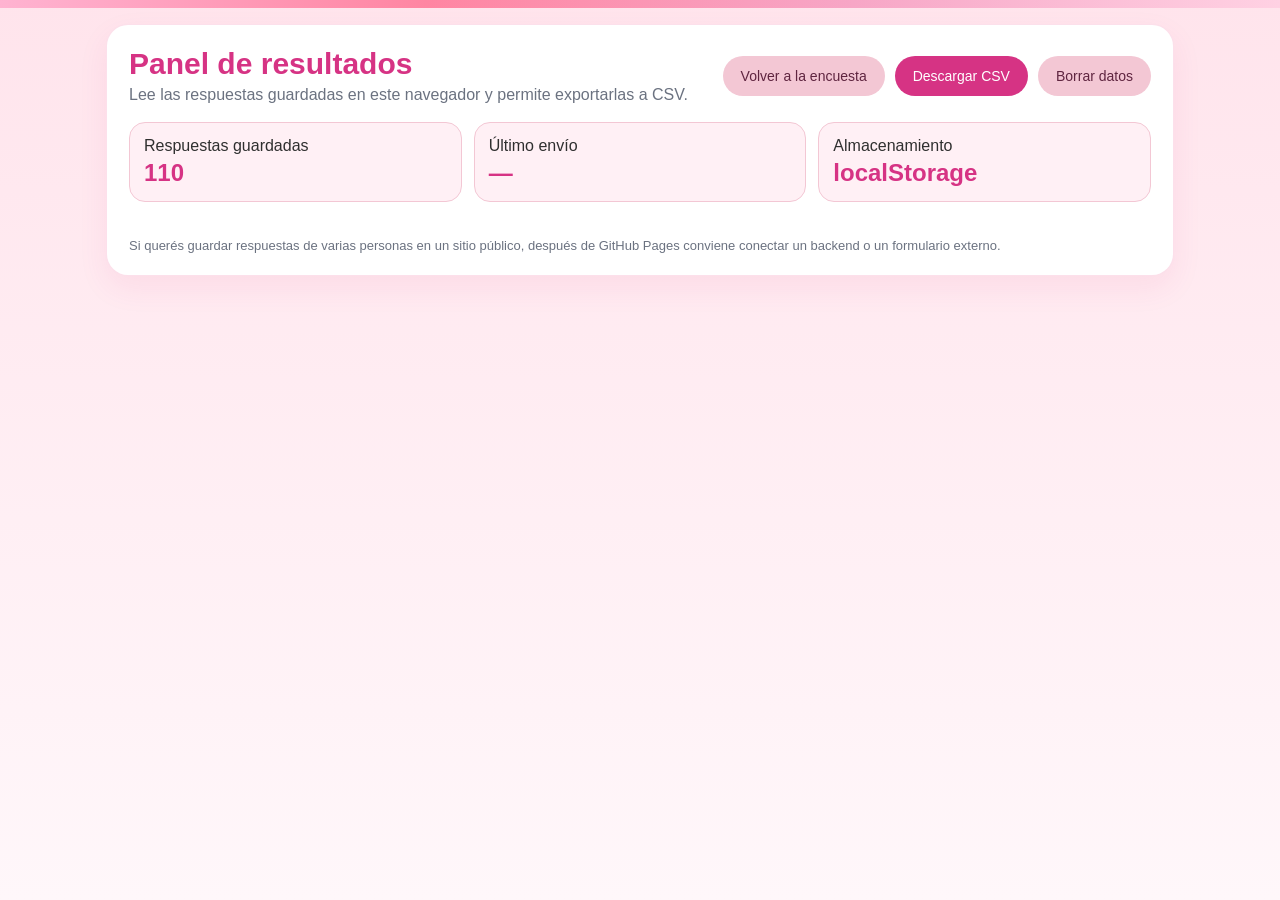
<file: admin.html>
<!DOCTYPE html>
<html lang="es">
<head>
  <meta charset="UTF-8">
  <meta name="viewport" content="width=device-width, initial-scale=1.0">
  <title>Panel de resultados</title>
  <link rel="stylesheet" href="styles.css">
</head>
<body>
  <div class="wrap" id="admin-root">
    <div class="card">
      <div class="topbar">
        <div class="brand">
          <h1>Panel de resultados</h1>
          <p>Lee las respuestas guardadas en este navegador y permite exportarlas a CSV.</p>
        </div>
        <div class="nav">
          <a class="btn secondary" href="index.html">Volver a la encuesta</a>
          <button class="btn" id="export-csv" type="button">Descargar CSV</button>
          <button class="btn secondary" id="clear-data" type="button">Borrar datos</button>
        </div>
      </div>

      <div class="grid">
        <div class="stat"><span>Respuestas guardadas</span><strong id="total-count">0</strong></div>
        <div class="stat"><span>Último envío</span><strong id="last-date">—</strong></div>
        <div class="stat"><span>Almacenamiento</span><strong>localStorage</strong></div>
      </div>

      <div id="charts" style="display:grid;grid-template-columns:repeat(auto-fit,minmax(320px,1fr));gap:14px;margin-top:18px"></div>

      <div id="table-wrap" class="table-wrap hidden">
        <table id="responses-table"></table>
      </div>

      <div class="footer-note">Si querés guardar respuestas de varias personas en un sitio público, después de GitHub Pages conviene conectar un backend o un formulario externo.</div>
    </div>
  </div>
  <script src="app.js"></script>
</body>
</html>
</file>
<file: styles.css>
:root{
  --bg:#ffe4ec;
  --card:#ffffff;
  --accent:#ff85a2;
  --accent2:#d63384;
  --soft:#fff0f5;
  --border:#f3c7d4;
  --text:#2f2f2f;
  --muted:#6b7280;
}
*{box-sizing:border-box}
html,body{min-height:100%}
body{
  margin:0;
  font-family:Arial, Helvetica, sans-serif;
  background:linear-gradient(180deg,#ffe4ec 0%, #fff7fa 100%);
  color:var(--text);
}
body::before{
  content:'';
  position:fixed;
  top:0; left:0; right:0;
  height:8px;
  background:linear-gradient(90deg,#ffb3d1,#ff85a2,#f7a6c6,#ffd1e3);
  z-index:9999;
}
.wrap{max-width:1100px;margin:0 auto;padding:24px 16px 48px}
.card{
  background:var(--card);
  border:1px solid rgba(247,166,198,.35);
  border-radius:22px;
  box-shadow:0 12px 30px rgba(214,51,132,.08);
  padding:22px;
}
.topbar{display:flex;justify-content:space-between;gap:12px;flex-wrap:wrap;align-items:center;margin-bottom:18px}
.brand h1{margin:0 0 6px 0;font-size:30px;line-height:1.1;color:var(--accent2)}
.brand p{margin:0;color:var(--muted)}
.pill{display:inline-block;padding:6px 10px;border-radius:999px;background:#fff0f5;border:1px solid #f8dbe4;color:#7a3250;font-size:13px}
.nav{display:flex;gap:10px;flex-wrap:wrap}
a.btn, button.btn{border:none;background:var(--accent2);color:white;padding:12px 18px;border-radius:999px;font-size:14px;cursor:pointer;text-decoration:none;display:inline-block}
a.btn.secondary, button.btn.secondary{background:#f3c7d4;color:#5f2540}
.section-card{margin-top:18px;padding:18px;border-radius:18px;background:#fffafc;border:1px solid #f8dbe4}
.section-title{margin:0 0 14px 0;font-size:22px;color:var(--accent2)}
.question{padding:18px 0;border-top:1px solid #f7d9e4}
.question:first-child{border-top:none;padding-top:0}
.qtitle{display:block;font-weight:700;margin:0 0 12px 0}
.options,.checkbox-list{display:grid;grid-template-columns:repeat(auto-fit,minmax(180px,1fr));gap:10px}
.opt{position:relative}
.opt input{position:absolute;opacity:0;pointer-events:none}
.opt label,.check{display:block;padding:12px 14px;border:1px solid var(--border);border-radius:14px;background:var(--soft);cursor:pointer;transition:.15s ease;user-select:none}
.opt label:hover,.check:hover{transform:translateY(-1px);background:#ffdbe6}
.opt input:checked + label{background:var(--accent);color:white;border-color:var(--accent)}
.check{display:flex;gap:10px;align-items:flex-start;background:#fff}
.check input{margin-top:3px;accent-color:var(--accent)}
select,textarea,input[type="text"],input[type="password"]{width:100%;border:1px solid var(--border);border-radius:14px;padding:12px 14px;background:#fff;color:var(--text);font-size:15px;outline:none}
select:focus,textarea:focus,input[type="text"]:focus,input[type="password"]:focus{border-color:var(--accent2);box-shadow:0 0 0 3px rgba(214,51,132,.12)}
textarea{min-height:100px;resize:vertical}
.row{display:flex;gap:12px;flex-wrap:wrap;justify-content:flex-end;margin-top:22px}
.hint{margin-top:8px;font-size:13px;color:var(--muted)}
.hidden{display:none !important}
.notice{background:#fff0f5;border:1px solid #f8dbe4;border-radius:16px;padding:14px 16px;color:#6d3350}
.success{background:#f0fff4;border:1px solid #c7f0d0;color:#1f6f3f}
.grid{display:grid;grid-template-columns:repeat(auto-fit,minmax(220px,1fr));gap:12px}
.stat{background:#fff0f5;border:1px solid var(--border);border-radius:16px;padding:14px}
.stat strong{display:block;color:var(--accent2);font-size:24px;margin-top:4px}
.chart{border:1px solid var(--border);border-radius:18px;padding:16px;background:#fff}
.chart h3{margin:0 0 12px 0;font-size:16px}
.bar-wrap{display:flex;flex-direction:column;gap:10px}
.bar-row{display:grid;grid-template-columns:160px 1fr 42px;gap:10px;align-items:center}
.bar-label{font-size:13px}
.bar-track{height:14px;background:#fde8f0;border-radius:999px;overflow:hidden}
.bar-fill{height:100%;background:linear-gradient(90deg,#ffbfd8,#f7a6c6,#d16b9f);border-radius:999px}
.bar-num{text-align:right;font-size:13px;color:var(--muted)}
.table-wrap{overflow:auto;max-height:560px;border:1px solid var(--border);border-radius:18px;background:#fff;margin-top:18px}
table{width:100%;border-collapse:collapse;font-size:14px}
th,td{border-bottom:1px solid #f4dce4;padding:8px 10px;text-align:left;vertical-align:top}
th{background:#fff0f5;position:sticky;top:0;z-index:1}
.footer-note{margin-top:18px;color:var(--muted);font-size:13px}
@media (max-width:640px){
  .wrap{padding:14px 12px 28px}
  .card{padding:16px;border-radius:18px}
  .brand h1{font-size:25px}
  .options,.checkbox-list{grid-template-columns:1fr}
  .bar-row{grid-template-columns:1fr}
  .bar-num{text-align:left}
}
</file>
